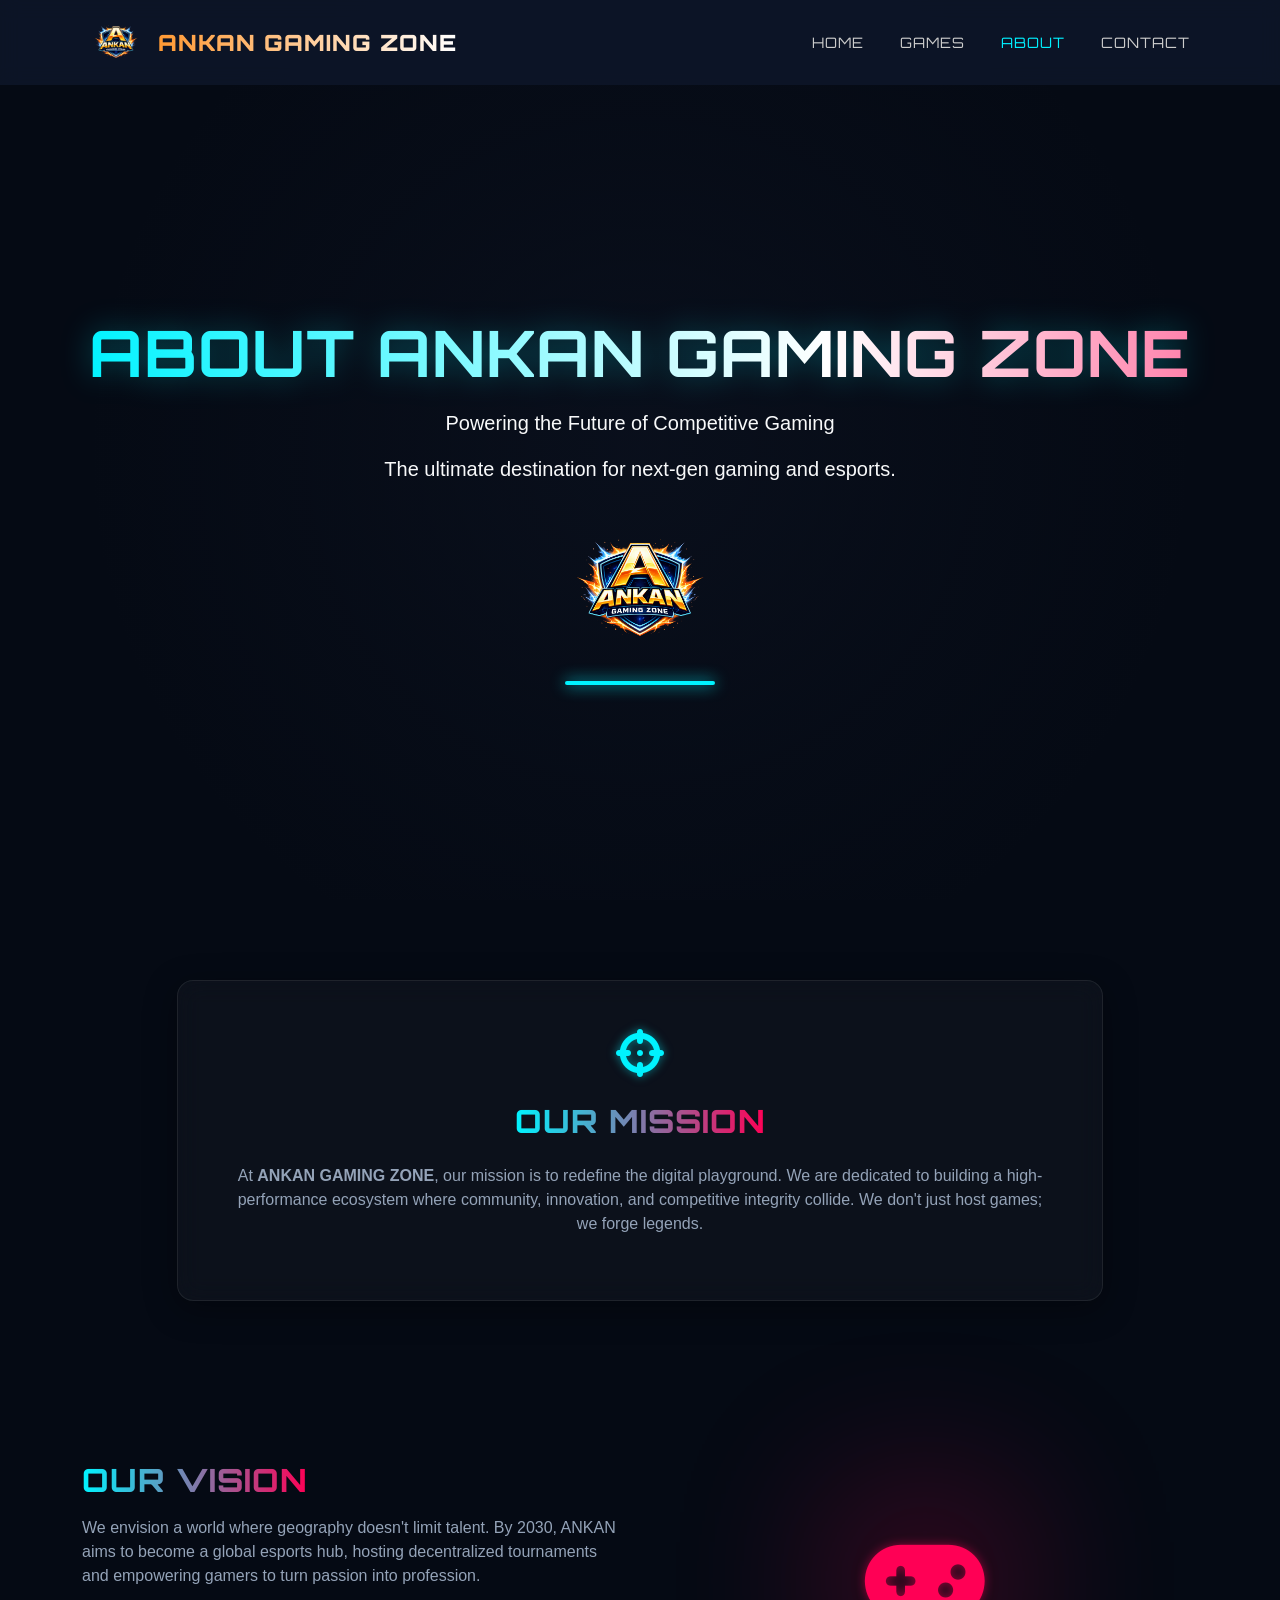
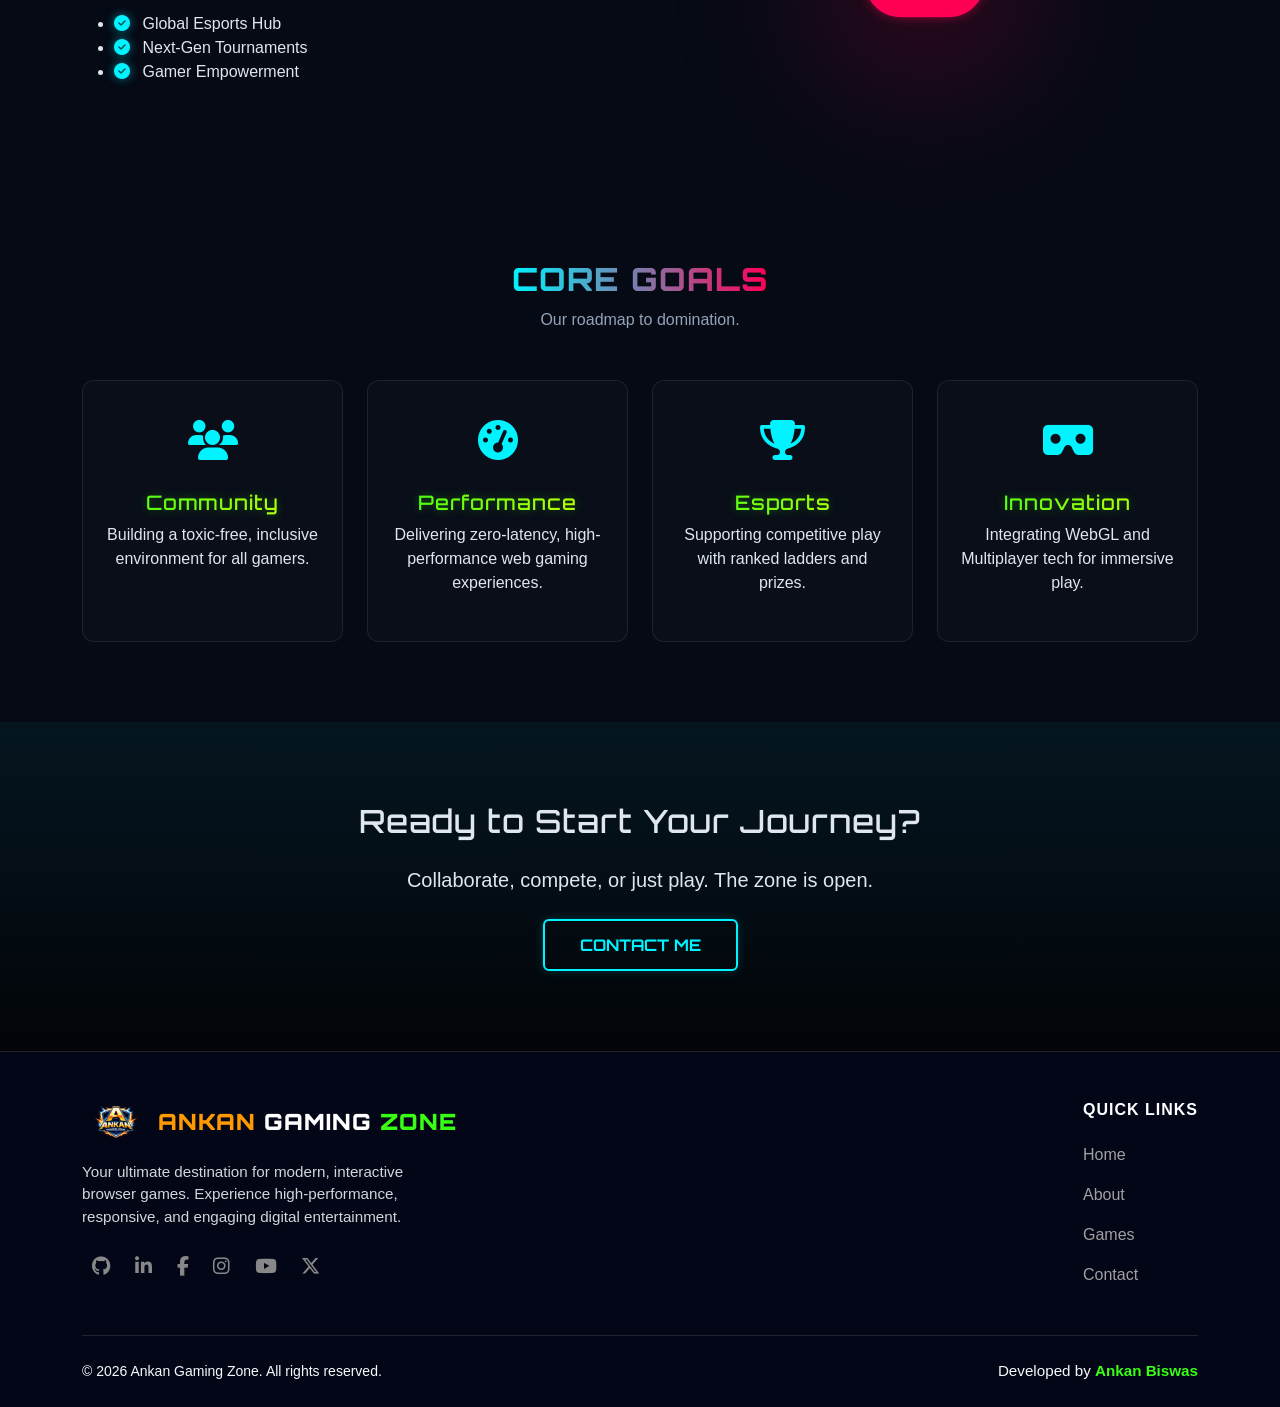
<file: about.html>
<!DOCTYPE html>
<html lang="en">

<head>
    <meta charset="UTF-8">
    <meta name="viewport" content="width=device-width, initial-scale=1.0">
    <!-- SEO Meta Tags -->
    <meta name="description"
        content="Learn about Ankan Gaming Zone, our mission, vision, and core goals. Powering the future of competitive gaming.">
    <meta name="keywords" content="About Ankan Gaming Zone, gaming community, esports hub, Ankan Biswas">
    <meta name="author" content="Ankan Biswas">
    <meta name="robots" content="index, follow">
    <!-- Open Graph for Social Media -->
    <meta property="og:title" content="About Us | ANKAN GAMING ZONE">
    <meta property="og:description"
        content="Learn about Ankan Gaming Zone, our mission to build a high-performance ecosystem.">
    <meta property="og:image" content="https://Ankan-76.github.io/Ankan-Gaming-Zone/logo.png">
    <meta property="og:url" content="https://Ankan-76.github.io/Ankan-Gaming-Zone/about.html">
    <meta property="og:type" content="website">
    <!-- PWA Manifest -->
    <link rel="manifest" href="site.webmanifest">
    <!-- Canonical Link -->
    <link rel="canonical" href="https://Ankan-76.github.io/Ankan-Gaming-Zone/about.html">

    <title>About Us | ANKAN GAMING ZONE</title>

    <link href="https://cdn.jsdelivr.net/npm/bootstrap@5.3.0/dist/css/bootstrap.min.css" rel="stylesheet">

    <link rel="stylesheet" href="https://cdnjs.cloudflare.com/ajax/libs/font-awesome/6.5.1/css/all.min.css">

    <link
        href="https://fonts.googleapis.com/css2?family=Orbitron:wght@400;700;900&family=Roboto:wght@300;400;700&display=swap"
        rel="stylesheet">

    <link rel="stylesheet" href="CSS/style.css">
    <link rel="stylesheet" href="CSS/about.css">
    <script src="https://code.jquery.com/jquery-3.7.1.min.js"></script>
</head>

<body class="dark-theme">

    <div id="header-placeholder"></div>

    <header class="hero-section d-flex align-items-center justify-content-center text-center">
        <div class="hero-bg-overlay"></div>
        <div class="container position-relative z-2 reveal">
            <h1 class="display-3 fw-bold text-uppercase animated-title" data-text="About ANKAN">About ANKAN GAMING ZONE
            </h1>
            <p class="lead text-light mt-3">Powering the Future of Competitive Gaming</p>
            <p class="lead text-light mt-3">The ultimate destination for next-gen gaming and esports.</p>
            <img src="logo.png" alt="Ankan Gaming Zone Logo" class="img-fluid mt-4 logo-animate"
                style="max-width: 200px;">
            <div class="divider-glow mx-auto mt-4"></div>
        </div>
    </header>

    <section class="section-padding" id="mission">
        <div class="container">
            <div class="row justify-content-center">
                <div class="col-lg-10">
                    <div class="glass-card p-5 text-center reveal fade-up">
                        <div class="icon-header mb-4">
                            <i class="fas fa-crosshairs fa-3x text-neon"></i>
                        </div>
                        <h2 class="section-title mb-4">Our Mission</h2>
                        <p class="text-muted-light">
                            At <strong>ANKAN GAMING ZONE</strong>, our mission is to redefine the digital playground. We
                            are dedicated to building a high-performance ecosystem where community, innovation, and
                            competitive integrity collide. We don't just host games; we forge legends.
                        </p>
                    </div>
                </div>
            </div>
        </div>
    </section>

    <section class="section-padding position-relative" id="vision">
        <div class="container">
            <div class="row align-items-center">
                <div class="col-lg-6 mb-4 mb-lg-0 reveal fade-left">
                    <h2 class="section-title mb-3">Our Vision</h2>
                    <p class="text-muted-light">
                        We envision a world where geography doesn't limit talent. By 2030, ANKAN aims to become a global
                        esports hub, hosting decentralized tournaments and empowering gamers to turn passion into
                        profession.
                    </p>
                    <ul class="neon-list mt-4">
                        <li><i class="fas fa-check-circle text-neon me-2"></i> Global Esports Hub</li>
                        <li><i class="fas fa-check-circle text-neon me-2"></i> Next-Gen Tournaments</li>
                        <li><i class="fas fa-check-circle text-neon me-2"></i> Gamer Empowerment</li>
                    </ul>
                </div>
                <div class="col-lg-6 reveal fade-right text-center">
                    <div class="vision-graphic">
                        <i class="fas fa-gamepad fa-6x floating-icon text-neon-secondary"></i>
                        <div class="glow-circle"></div>
                    </div>
                </div>
            </div>
        </div>
    </section>

    <section class="section-padding" id="goals">
        <div class="container">
            <div class="text-center mb-5 reveal">
                <h2 class="section-title">Core Goals</h2>
                <p class="text-muted-light">Our roadmap to domination.</p>
            </div>
            <div class="row g-4">
                <div class="col-md-6 col-lg-3 reveal fade-up" style="transition-delay: 100ms;">
                    <article class="goal-card">
                        <div class="card-icon"><i class="fas fa-users"></i></div>
                        <h5>Community</h5>
                        <p>Building a toxic-free, inclusive environment for all gamers.</p>
                    </article>
                </div>
                <div class="col-md-6 col-lg-3 reveal fade-up" style="transition-delay: 200ms;">
                    <article class="goal-card">
                        <div class="card-icon"><i class="fas fa-tachometer-alt"></i></div>
                        <h5>Performance</h5>
                        <p>Delivering zero-latency, high-performance web gaming experiences.</p>
                    </article>
                </div>
                <div class="col-md-6 col-lg-3 reveal fade-up" style="transition-delay: 300ms;">
                    <article class="goal-card">
                        <div class="card-icon"><i class="fas fa-trophy"></i></div>
                        <h5>Esports</h5>
                        <p>Supporting competitive play with ranked ladders and prizes.</p>
                    </article>
                </div>
                <div class="col-md-6 col-lg-3 reveal fade-up" style="transition-delay: 400ms;">
                    <article class="goal-card">
                        <div class="card-icon"><i class="fas fa-vr-cardboard"></i></div>
                        <h5>Innovation</h5>
                        <p>Integrating WebGL and Multiplayer tech for immersive play.</p>
                    </article>
                </div>
            </div>
        </div>
    </section>

    <section class="section-padding cta-section text-center">
        <div class="container reveal zoom-in">
            <h2 class="mb-4">Ready to Start Your Journey?</h2>
            <p class="lead mb-4">Collaborate, compete, or just play. The zone is open.</p>
            <a href="contact.html" class="btn btn-neon">Contact Me</a>
        </div>
    </section>

    <div id="footer-placeholder"></div>

    <script>
        $(function () {
            $("#footer-placeholder").load("include/footer.html");
        });
    </script>
</body>

</html>
</file>
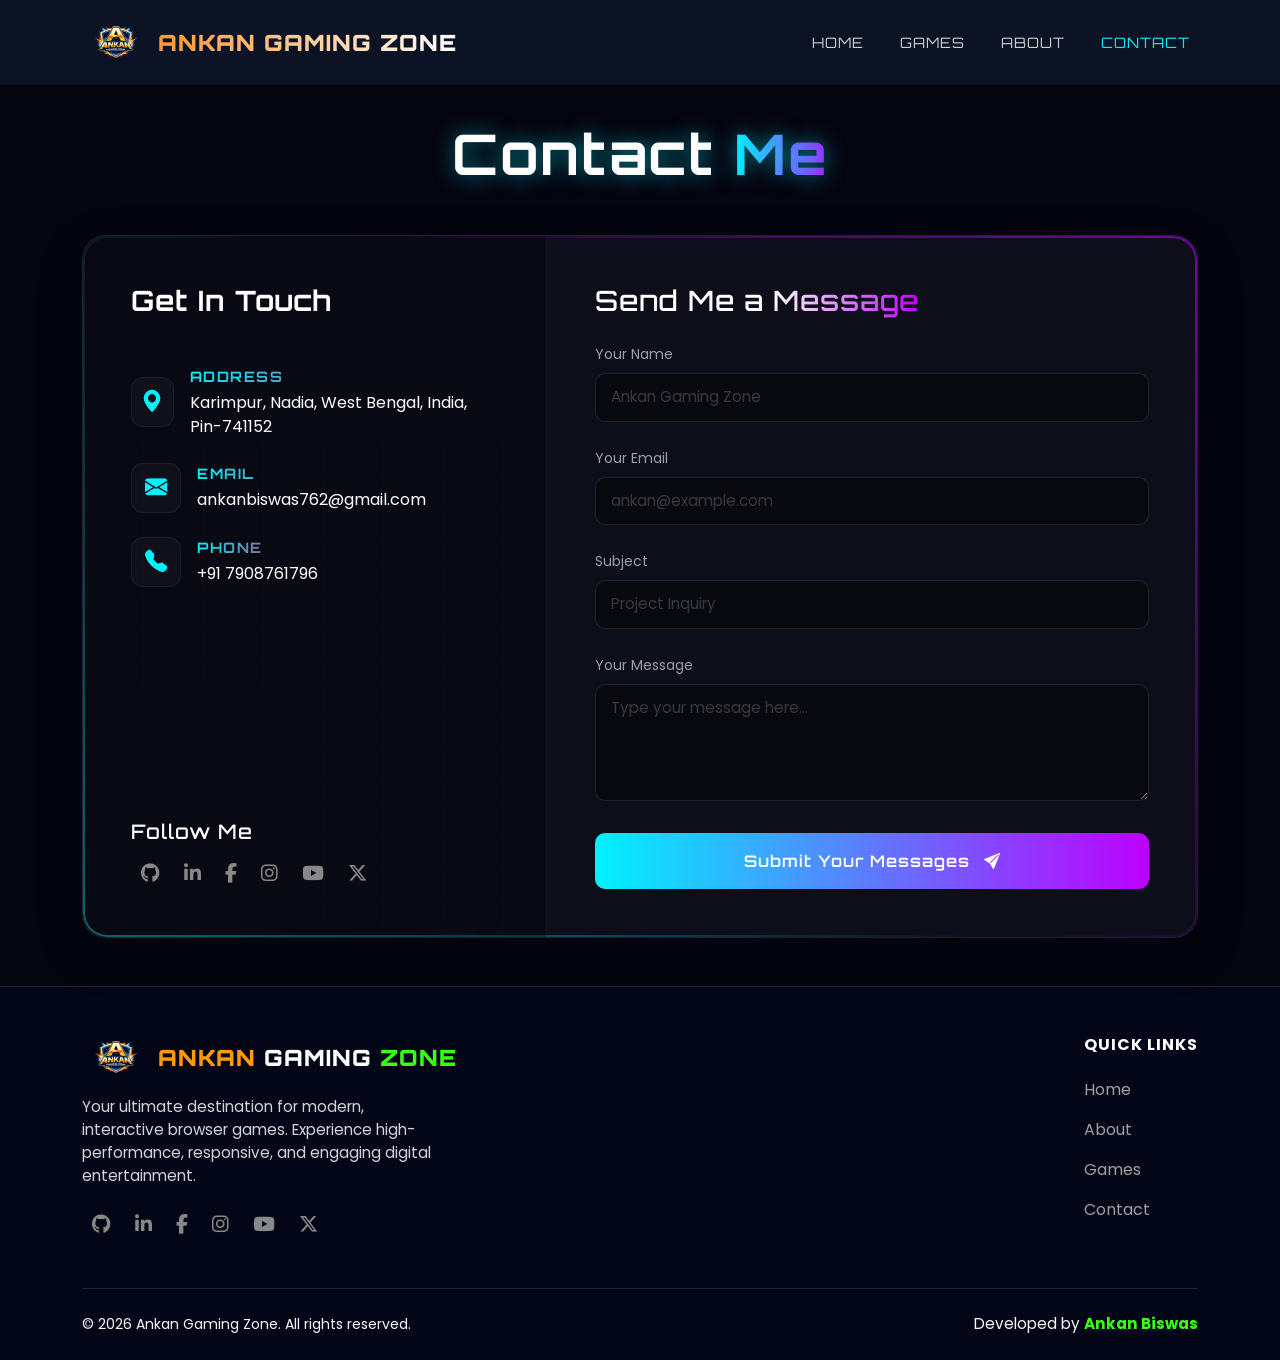
<file: contact.html>
<!DOCTYPE html>
<html lang="en">

<head>
    <meta charset="UTF-8">
    <meta name="viewport" content="width=device-width, initial-scale=1.0">
    <!-- SEO Meta Tags -->
    <meta name="description"
        content="Contact Ankan Gaming Zone. Get in touch with Ankan Biswas for project inquiries, suggestions, or collaborations.">
    <meta name="keywords" content="Contact Ankan Gaming Zone, Ankan Biswas contact, gaming zone support">
    <meta name="author" content="Ankan Biswas">
    <meta name="robots" content="index, follow">
    <!-- Open Graph for Social Media -->
    <meta property="og:title" content="Contact Me | ANKAN GAMING ZONE">
    <meta property="og:description"
        content="Contact Ankan Gaming Zone. Get in touch for project inquiries or collaborations.">
    <meta property="og:image" content="https://Ankan-76.github.io/Ankan-Gaming-Zone/logo.png">
    <meta property="og:url" content="https://Ankan-76.github.io/Ankan-Gaming-Zone/contact.html">
    <meta property="og:type" content="website">
    <!-- PWA Manifest -->
    <link rel="manifest" href="site.webmanifest">
    <!-- Canonical Link -->
    <link rel="canonical" href="https://Ankan-76.github.io/Ankan-Gaming-Zone/contact.html">

    <title>Contact Me | ANKAN GAMING ZONE</title>

    <link href="https://cdn.jsdelivr.net/npm/bootstrap@5.3.0/dist/css/bootstrap.min.css" rel="stylesheet">

    <link rel="stylesheet" href="https://cdn.jsdelivr.net/npm/bootstrap-icons@1.11.1/font/bootstrap-icons.css">

    <link rel="stylesheet" href="https://cdnjs.cloudflare.com/ajax/libs/font-awesome/6.5.1/css/all.min.css">

    <link
        href="https://fonts.googleapis.com/css2?family=Orbitron:wght@400;700;900&family=Poppins:wght@300;400;600&display=swap"
        rel="stylesheet">

    <link rel="stylesheet" href="CSS/style.css">
    <link rel="stylesheet" href="CSS/contact.css">
    <script src="https://code.jquery.com/jquery-3.7.1.min.js"></script>
</head>

<body>

    <div id="header-placeholder"></div>

    <div class="bg-glow-1"></div>
    <div class="bg-glow-2"></div>

    <main class="container d-flex justify-content-center min-vh-100 pb-5">

        <div class="wrapper w-100 my-auto" style="max-width: 1200px;">
            <div class="text-center mb-5">
                <h1 class="main-title">Contact <span class="gradient-text">Me</span></h1>
            </div>

            <div class="row g-0 contact-card shadow-lg">

                <div class="col-lg-5 contact-info-section p-5 d-flex flex-column justify-content-between">
                    <div>
                        <h3 class="mb-5 text-white fw-bold">Get In Touch</h3>

                        <div class="info-item d-flex align-items-center mb-4">
                            <div class="icon-box">
                                <i class="bi bi-geo-alt-fill"></i>
                            </div>
                            <div class="ms-3">
                                <span class="contact-label text-uppercase">Address</span>
                                <span class="text-white">Karimpur, Nadia, West Bengal, India, Pin-741152</span>
                            </div>
                        </div>

                        <div class="info-item d-flex align-items-center mb-4">
                            <div class="icon-box">
                                <i class="bi bi-envelope-fill"></i>
                            </div>
                            <div class="ms-3">
                                <span class="contact-label text-uppercase">Email</span>
                                <a href="mailto:ankanbiswas762@gmail.com"
                                    class="text-white text-decoration-none hover-link">ankanbiswas762@gmail.com</a>
                            </div>
                        </div>

                        <div class="info-item d-flex align-items-center mb-4">
                            <div class="icon-box">
                                <i class="bi bi-telephone-fill"></i>
                            </div>
                            <div class="ms-3">
                                <span class="contact-label text-uppercase">Phone</span>
                                <span class="text-white">+91 7908761796</span>
                            </div>
                        </div>
                    </div>

                    <div>
                        <h5 class="text-white mb-3">Follow Me</h5>
                        <div class="social-icons">
                            <a href="https://github.com/Ankan-76" target="_blank"><i class="fab fa-github"></i></a>
                            <a href="https://www.linkedin.com/in/ankan-biswas-64755b33a" target="_blank"><i
                                    class="fab fa-linkedin-in"></i></a>
                            <a href="https://www.facebook.com/Ankan7699" target="_blank"><i
                                    class="fab fa-facebook-f"></i></a>
                            <a href="https://www.instagram.com/ankan_76?igsh=MXR5M2xndGlwZjZqcQ==" target="_blank"><i
                                    class="fab fa-instagram"></i></a>
                            <a href="https://youtube.com/@abg76yt?si=ipYEC0kb__XyI09m" target="_blank"><i
                                    class="fab fa-youtube"></i></a>
                            <a href="https://x.com/Ankan7699" target="_blank"><i class="fab fa-x-twitter"></i></a>
                        </div>
                    </div>
                </div>

                <div class="col-lg-7 contact-form-section p-5">
                    <h3 class="mb-4 text-white">Send Me a <span class="gradient-text-purple">Message</span></h3>

                    <form id="contactForm" novalidate>
                        <div class="mb-4">
                            <label for="name" class="form-label text-muted small">Your Name</label>
                            <input type="text" class="form-control" id="name" name="name"
                                placeholder="Ankan Gaming Zone" required>
                            <div class="invalid-feedback">Identity required.</div>
                        </div>

                        <div class="mb-4">
                            <label for="email" class="form-label text-muted small">Your Email</label>
                            <input type="email" class="form-control" id="email" name="email"
                                placeholder="ankan@example.com" required>
                            <div class="invalid-feedback">Valid frequency required (email).</div>
                        </div>

                        <div class="mb-4">
                            <label for="subject" class="form-label text-muted small">Subject</label>
                            <input type="text" class="form-control" id="subject" name="subject"
                                placeholder="Project Inquiry" required>
                            <div class="invalid-feedback">Subject line required.</div>
                        </div>

                        <div class="mb-4">
                            <label for="message" class="form-label text-muted small">Your Message</label>
                            <textarea class="form-control" id="message" name="message" rows="4"
                                placeholder="Type your message here..." required></textarea>
                            <div class="invalid-feedback">Transmission cannot be empty.</div>
                        </div>

                        <button type="submit" class="btn btn-gradient w-100 py-3 mt-2">
                            Submit Your Messages
                            <i class="bi bi-send-fill ms-2"></i>
                        </button>
                    </form>
                </div>
            </div>
        </div>
    </main>

    <div id="footer-placeholder"></div>

    <div id="successModal" class="modal-overlay">
        <div class="modal-box">
            <div class="modal-icon">
                <i class="bi bi-check-lg"></i>
            </div>
            <h2 class="modal-title">System <span class="gradient-text">Online</span></h2>
            <p class="modal-message">Your transmission has been received successfully. Thank You for Connecting with Us.
            </p>
            <button id="closeModalBtn" class="btn btn-gradient px-4 py-2 mt-2">DONE</button>
        </div>
    </div>

    <script src="JS/contact.js"></script>
    <script>
        $(function () {
            $("#footer-placeholder").load("include/footer.html");
        });
    </script>
</body>

</html>
</file>
<file: CSS/style.css>
/* --- Variables & Reset --- */
:root {
    --bg-dark: #050505;
    --bg-card: #0f1014;
    --neon-blue: #00f0ff;
    --neon-orange: #ff9900;
    --neon-green: #39ff14;
    --text-primary: #ffffff;
    --font-heading: 'Orbitron', sans-serif;
    --font-body: 'Roboto', sans-serif;
}

body {
    background-color: var(--bg-dark);
    color: var(--text-primary);
    font-family: var(--font-body);
    overflow-x: hidden;
}

h1, h2, h3, h4, h5, .brand-text, .nav-link {
    font-family: var(--font-heading);
    letter-spacing: 1px;
}

/* --- Navigation --- */
.navbar {
    background: rgba(15, 23, 42, 0.85); /* Transparent start */
    backdrop-filter: blur(10px);
    transition: all 0.4s ease;
    padding: 15px 0;
}

.navbar.scrolled {
    background: #0f172a;
    box-shadow: 0 4px 20px rgba(0, 240, 255, 0.2);
    padding: 10px 0;
}

.nav-logo {
    height: 45px;
    width: auto;
    object-fit: contain;
}

.brand-text {
    font-weight: 900;
    font-size: 1.4rem;
    color: white;
}

.text-accent {
    color: var(--neon-orange);
}

.text-accent-green {
    color: var(--neon-green);
}

.nav-link {
    color: #ccc !important;
    position: relative;
    margin-left: 20px;
    text-transform: uppercase;
    font-size: 0.9rem;
    transition: color 0.3s;
}

.nav-link:hover, .nav-link.active {
    color: var(--neon-blue) !important;
}

/* Underline Animation */
.nav-link::after {
    content: '';
    position: absolute;
    width: 0;
    height: 2px;
    bottom: -5px;
    left: 0;
    background-color: var(--neon-blue);
    transition: width 0.3s ease;
}

.nav-link:hover::after {
    width: 100%;
}

.btn-contact {
    border: 1px solid var(--neon-blue);
    border-radius: 4px;
    padding: 5px 15px !important;
}

.btn-contact:hover {
    background: var(--neon-blue);
    color: black !important;
}

/* --- Hero Section --- */
#hero {
    height: 100vh;
    background: url('https://images.unsplash.com/photo-1542751371-adc38448a05e?auto=format&fit=crop&w=1920&q=80') no-repeat center center/cover;
    position: relative;
    margin-top: -76px; /* Offset navbar height */
}

.hero-overlay {
    position: absolute;
    top: 0; left: 0; width: 100%; height: 100%;
    background: linear-gradient(180deg, rgba(5,5,5,0.3) 0%, rgba(5,5,5,0.95) 100%),
                radial-gradient(circle at center, rgba(0, 240, 255, 0.2) 0%, rgba(5,5,5,0.8) 70%);
}

.text-gradient {
    background: linear-gradient(90deg, #fff, var(--neon-blue));
    -webkit-background-clip: text;
    background-clip: text;
    -webkit-text-fill-color: transparent;
    text-shadow: 0 0 30px rgba(0, 240, 255, 0.5);
}

/* --- Buttons --- */
.btn-neon {
    background: transparent;
    border: 2px solid var(--neon-blue);
    color: var(--neon-blue);
    text-transform: uppercase;
    font-family: var(--font-heading);
    font-weight: 700;
    padding: 12px 30px;
    position: relative;
    overflow: hidden;
    transition: 0.4s;
    box-shadow: 0 0 10px rgba(0, 240, 255, 0.2);
}

.btn-neon:hover {
    background: var(--neon-blue);
    color: #000;
    box-shadow: 0 0 30px rgba(0, 240, 255, 0.8);
    transform: translateY(-3px);
}

/* --- Games Section --- */
#games {
    position: relative;
    background-color: #050505;
    overflow: hidden;
    z-index: 0;
}

/* Animated Grid Background */
#games::before {
    content: '';
    position: absolute;
    width: 200%;
    height: 200%;
    top: -50%;
    left: -50%;
    background-image: 
        linear-gradient(rgba(0, 240, 255, 0.05) 1px, transparent 1px),
        linear-gradient(90deg, rgba(0, 240, 255, 0.05) 1px, transparent 1px);
    background-size: 40px 40px;
    transform: perspective(500px) rotateX(60deg);
    animation: gameGridMove 20s linear infinite;
    z-index: -2;
    pointer-events: none;
}

/* Ambient Glows */
#games::after {
    content: '';
    position: absolute;
    top: 0; left: 0; width: 100%; height: 100%;
    background: 
        radial-gradient(circle at 20% 50%, rgba(0, 240, 255, 0.08), transparent 40%),
        radial-gradient(circle at 80% 30%, rgba(255, 0, 255, 0.08), transparent 40%);
    z-index: -1;
    pointer-events: none;
}

@keyframes gameGridMove {
    0% { transform: perspective(500px) rotateX(60deg) translateY(0); }
    100% { transform: perspective(500px) rotateX(60deg) translateY(40px); }
}

.section-title {
    font-weight: 700;
    text-transform: uppercase;
    margin-bottom: 10px;
}

.divider {
    height: 3px;
    width: 60px;
    background: var(--neon-orange);
    box-shadow: 0 0 10px var(--neon-orange);
}

/* Filter Buttons */
.btn-filter {
    background: var(--bg-card);
    color: #888;
    border: 1px solid #333;
    margin: 5px;
    padding: 8px 20px;
    border-radius: 20px;
    transition: all 0.3s;
}

.btn-filter:hover, .btn-filter.active {
    background: var(--neon-blue);
    color: black;
    border-color: var(--neon-blue);
    box-shadow: 0 0 15px rgba(0, 240, 255, 0.5);
}

/* Game Cards */
.game-card {
    background: var(--bg-card);
    border: 1px solid #222;
    border-radius: 10px;
    overflow: hidden;
    transition: transform 0.4s ease, box-shadow 0.4s ease;
    position: relative;
}

.game-card:hover {
    transform: translateY(-10px);
    box-shadow: 0 0 20px rgba(0, 240, 255, 0.3);
    border-color: var(--neon-blue);
}

.card-img-wrapper {
    height: 200px;
    overflow: hidden;
}

.card-img-top {
    height: 100%;
    width: 100%;
    object-fit: cover;
    transition: transform 0.5s ease;
}

.game-card:hover .card-img-top {
    transform: scale(1.1);
}

.card-body {
    padding: 1.5rem;
}

.card-title {
    color: #fff;
    margin-bottom: 15px;
    font-size: 1.1rem;
}

.btn-outline-neon {
    border: 1px solid var(--neon-orange);
    color: var(--neon-orange);
    padding: 5px 20px;
    border-radius: 20px;
    transition: 0.3s;
}

.btn-outline-neon:hover {
    background: var(--neon-orange);
    color: black;
    box-shadow: 0 0 15px rgba(255, 153, 0, 0.6);
}

/* --- Contact CTA --- */
.cta-box {
    background: var(--bg-card);
    border: 1px solid #333;
    position: relative;
    overflow: hidden;
}

.border-neon:hover {
    border-color: var(--neon-blue);
    box-shadow: 0 0 20px rgba(0, 240, 255, 0.2);
}

/* --- Footer --- */
.bg-darker {
    background-color: #020617;
    border-top: 1px solid #222;
}

.social-icons a {
    color: #888;
    margin: 0 10px;
    font-size: 1.2rem;
    transition: 0.3s;
    display: inline-block;
}

.social-icons a:hover {
    transform: translateY(-3px) scale(1.1);
}

.social-icons a:hover .fa-github { color: #ffffff; text-shadow: 0 0 10px rgba(255,255,255,0.5); }
.social-icons a:hover .fa-linkedin-in { color: #0077b5; text-shadow: 0 0 10px rgba(0,119,181,0.5); }
.social-icons a:hover .fa-facebook-f { color: #1877f2; text-shadow: 0 0 10px rgba(24,119,242,0.5); }
.social-icons a:hover .fa-instagram { color: #e1306c; text-shadow: 0 0 10px rgba(225,48,108,0.5); }
.social-icons a:hover .fa-youtube { color: #ff0000; text-shadow: 0 0 10px rgba(255,0,0,0.5); }
.social-icons a:hover .fa-x-twitter { color: #ffffff; text-shadow: 0 0 10px rgba(255,255,255,0.5); }

/* --- Animations --- */
.reveal {
    opacity: 0;
    transform: translateY(30px);
    transition: all 0.8s ease-out;
}

.reveal.active {
    opacity: 1;
    transform: translateY(0);
}

.india-flag-animate {
    background: linear-gradient(90deg, #FF9933, #FFFFFF, #138808, #FF9933);
    background-size: 300% auto;
    -webkit-background-clip: text;
    background-clip: text;
    -webkit-text-fill-color: transparent;
    animation: flagShine 4s linear infinite;
}
@keyframes flagShine { to { background-position: -300% center; } }

.text-colorful-animated {
    background: linear-gradient(90deg, #ff0055, #ffdd00, #00ff00, #00f0ff, #aa00ff, #ff0055);
    background-size: 300% auto;
    -webkit-background-clip: text;
    background-clip: text;
    -webkit-text-fill-color: transparent;
    animation: colorfulFlow 4s linear infinite;
    filter: drop-shadow(0 0 10px rgba(0, 240, 255, 0.3));
}
@keyframes colorfulFlow { to { background-position: 300% center; } }

/* Word Carousel Animation */
.word-carousel {
    height: 40px;
    position: relative;
    display: flex;
    justify-content: center;
    align-items: center;
    margin-bottom: 3rem;
}

.word-carousel span {
    position: absolute;
    opacity: 0;
    font-weight: bold;
    font-size: 1.5rem;
    text-transform: uppercase;
    letter-spacing: 2px;
    animation: rotateWord 6s linear infinite;
    color: #ffdd00;
    filter: drop-shadow(0 0 5px rgba(255, 221, 0, 0.5));
}

.word-carousel span:nth-child(1) { animation-delay: 0s; }
.word-carousel span:nth-child(2) { animation-delay: 2s; }
.word-carousel span:nth-child(3) { animation-delay: 4s; }

@keyframes rotateWord {
    0% { opacity: 0; transform: translateX(20px); }
    5% { opacity: 1; transform: translateX(0); }
    28% { opacity: 1; transform: translateX(0); }
    33% { opacity: 0; transform: translateX(-20px); }
    100% { opacity: 0; transform: translateX(-20px); }
}

.footer-contact-animate {
    background: linear-gradient(90deg, #00f0ff, #39ff14, #ff9900, #00f0ff);
    background-size: 300% auto;
    -webkit-background-clip: text;
    background-clip: text;
    -webkit-text-fill-color: transparent;
    animation: footerShine 3s linear infinite;
    font-weight: bold;
}
@keyframes footerShine { to { background-position: 200% center; } }/* Quick Links */
/* Footer Links Section */
.footer-link {
    color: #a0a0a0;
    transition: all 0.3s ease;
    text-decoration: none;
    display: inline-block;
}
.footer-link:hover {
    color: var(--neon-blue);
    transform: translateX(5px);
    text-shadow: 0 0 8px rgba(0, 240, 255, 0.4);
}
.developer-text {
    font-size: 0.95rem;
}
.developer-link {
    position: relative;
    display: inline-block;
    transition: all 0.3s ease;
    text-decoration: none !important;
}
.developer-link::after {
    content: '';
    position: absolute;
    width: 0;
    height: 1px;
    bottom: -2px;
    left: 0;
    background-color: var(--neon-green);
    transition: width 0.3s ease;
    box-shadow: 0 0 5px var(--neon-green);
}
.developer-link:hover::after {
    width: 100%;
}
.developer-link:hover {
    text-shadow: 0 0 8px rgba(57, 255, 20, 0.6);
}
.ls-1 {
    letter-spacing: 1px;
}
</file>
<file: CSS/about.css>
/* --- CSS Variables & Reset --- */
:root {
    --bg-dark: #050a14;
    --bg-darker: #020408;
    --primary-neon: #00f3ff; /* Electric Blue */
    --secondary-neon: #ff0055; /* Cyber Pink/Orange mix */
    --text-main: #e0e6ed;
    --text-muted: #94a3b8;
    --glass-bg: rgba(255, 255, 255, 0.03);
    --glass-border: rgba(255, 255, 255, 0.08);
    --font-heading: 'Orbitron', sans-serif;
    --font-body: 'Poppins', sans-serif;
}

body {
    background-color: var(--bg-dark);
    color: var(--text-main);
    font-family: var(--font-body);
    overflow-x: hidden;
}

h1, h2, h3, h4, h5 {
    font-family: var(--font-heading);
    letter-spacing: 1px;
}

/* --- Utilities --- */
.text-neon { color: var(--primary-neon); text-shadow: 0 0 10px rgba(0, 243, 255, 0.5); }
.text-neon-secondary { color: var(--secondary-neon); text-shadow: 0 0 10px rgba(255, 0, 85, 0.5); }
.text-muted-light { color: var(--text-muted); }
.section-padding { padding: 80px 0; }

.section-title {
    font-weight: 800;
    text-transform: uppercase;
    background: linear-gradient(90deg, var(--primary-neon), var(--secondary-neon), var(--primary-neon));
    background-size: 200% auto;
    -webkit-background-clip: text;
    background-clip: text;
    -webkit-text-fill-color: transparent;
    animation: textShine 3s linear infinite;
    display: inline-block;
}

.animated-title {
    background: linear-gradient(90deg, var(--primary-neon), #fff, var(--secondary-neon), var(--primary-neon));
    background-size: 200% auto;
    -webkit-background-clip: text;
    background-clip: text;
    -webkit-text-fill-color: transparent;
    animation: gradientFlow 3s linear infinite, letterMove 3s ease-in-out infinite alternate;
    filter: drop-shadow(0 0 15px rgba(0, 243, 255, 0.3));
}

/* --- Hero Section --- */
.hero-section {
    min-height: 100vh;
    padding-top: 100px;
    background: radial-gradient(circle at center, #1a233a 0%, var(--bg-dark) 70%);
    position: relative;
    overflow: hidden;
}

.logo-animate {
    animation: floatLogo 3s ease-in-out infinite;
}

@keyframes floatLogo {
    0%, 100% { transform: translateY(0); filter: drop-shadow(0 0 10px rgba(0, 243, 255, 0.3)); }
    50% { transform: translateY(-15px); filter: drop-shadow(0 0 25px rgba(0, 243, 255, 0.6)); }
}

.hero-bg-overlay {
    position: absolute;
    top: 0; left: 0; width: 100%; height: 100%;
    background-image: 
        linear-gradient(rgba(5, 10, 20, 0.8), rgba(5, 10, 20, 0.8)),
        url('https://images.unsplash.com/photo-1542751371-adc38448a05e?ixlib=rb-1.2.1&auto=format&fit=crop&w=1920&q=80');
    background-size: cover;
    background-position: center;
    z-index: 1;
}

.divider-glow {
    width: 150px;
    height: 4px;
    background: var(--primary-neon);
    box-shadow: 0 0 15px var(--primary-neon);
    border-radius: 2px;
}

/* --- Glassmorphism Cards --- */
.glass-card {
    background: var(--glass-bg);
    border: 1px solid var(--glass-border);
    backdrop-filter: blur(12px);
    border-radius: 16px;
    box-shadow: 0 8px 32px 0 rgba(0, 0, 0, 0.37);
}

/* --- Goal Cards --- */
.goal-card {
    background: rgba(255, 255, 255, 0.02);
    border: 1px solid var(--glass-border);
    padding: 30px 20px;
    border-radius: 12px;
    text-align: center;
    transition: all 0.4s cubic-bezier(0.175, 0.885, 0.32, 1.275);
    height: 100%;
    position: relative;
    overflow: hidden;
}

.goal-card:hover {
    transform: translateY(-10px);
    border-color: var(--primary-neon);
    box-shadow: 0 0 20px rgba(0, 243, 255, 0.2);
    background: rgba(0, 243, 255, 0.05);
}

.card-icon {
    font-size: 2.5rem;
    color: var(--primary-neon);
    margin-bottom: 20px;
}

.goal-card h5 {
    background: linear-gradient(90deg, #39ff14, #ccff00, #39ff14);
    background-size: 200% auto;
    -webkit-background-clip: text;
    background-clip: text;
    -webkit-text-fill-color: transparent;
    animation: textShine 3s linear infinite;
    filter: drop-shadow(0 0 5px rgba(57, 255, 20, 0.3));
}

/* --- Vision Graphics --- */
.floating-icon {
    animation: float 6s ease-in-out infinite;
    z-index: 2;
    position: relative;
}

.glow-circle {
    position: absolute;
    top: 50%; left: 50%;
    transform: translate(-50%, -50%);
    width: 200px; height: 200px;
    background: var(--secondary-neon);
    filter: blur(80px);
    opacity: 0.2;
    z-index: 1;
}

@keyframes float {
    0% { transform: translateY(0px); }
    50% { transform: translateY(-20px); }
    100% { transform: translateY(0px); }
}

@keyframes textShine {
    to { background-position: 200% center; }
}

@keyframes gradientFlow {
    0% { background-position: 0% center; }
    100% { background-position: 200% center; }
}

@keyframes letterMove {
    0% { letter-spacing: 1px; }
    100% { letter-spacing: 6px; }
}

/* --- CTA & Buttons --- */
.cta-section {
    background: linear-gradient(0deg, var(--bg-darker) 0%, rgba(0,243,255,0.05) 100%);
}

.btn-neon {
    background: transparent;
    border: 2px solid var(--primary-neon);
    color: var(--primary-neon);
    padding: 12px 35px;
    font-family: var(--font-heading);
    font-weight: bold;
    text-transform: uppercase;
    transition: all 0.3s ease;
    position: relative;
    overflow: hidden;
    z-index: 1;
}

.btn-neon::before {
    content: '';
    position: absolute;
    top: 0; left: 0; width: 0%; height: 100%;
    background: var(--primary-neon);
    transition: width 0.3s ease;
    z-index: -1;
}

.btn-neon:hover {
    color: var(--bg-dark);
    box-shadow: 0 0 20px var(--primary-neon);
}

.btn-neon:hover::before {
    width: 100%;
}

/* --- Scroll Animations (Intersection Observer Targets) --- */
.reveal {
    opacity: 0;
    transition: all 0.8s ease-out;
}

.reveal.fade-up { transform: translateY(50px); }
.reveal.fade-left { transform: translateX(-50px); }
.reveal.fade-right { transform: translateX(50px); }
.reveal.zoom-in { transform: scale(0.9); }

.reveal.active {
    opacity: 1;
    transform: translate(0) scale(1);
}
</file>
<file: CSS/contact.css>
/* --- Variables --- */
:root {
    --bg-dark: #050510;
    --card-bg: rgba(20, 20, 35, 0.6);
    --neon-blue: #00f2ff;
    --neon-purple: #bd00ff;
    --neon-pink: #ff0055;
    --text-color: #e0e0e0;
    --primary-neon: #00f3ff;
    --text-main: #e0e6ed;
    --font-heading: 'Orbitron', sans-serif;
}

/* --- Base Styles --- */
html, body {
    background-color: var(--bg-dark);
    font-family: 'Poppins', sans-serif;
    color: var(--text-color);
    overflow-x: hidden;
    position: relative;
}

/* Background Gradients */
.bg-glow-1 {
    position: fixed;
    width: 600px;
    height: 600px;
    background: radial-gradient(circle, rgba(0, 242, 255, 0.12) 0%, rgba(0,0,0,0) 70%);
    top: -200px;
    left: -200px;
    z-index: -1;
    animation: pulseGlow 10s infinite alternate;
}

.bg-glow-2 {
    position: fixed;
    width: 600px;
    height: 600px;
    background: radial-gradient(circle, rgba(189, 0, 255, 0.12) 0%, rgba(0,0,0,0) 70%);
    bottom: -200px;
    right: -200px;
    z-index: -1;
    animation: pulseGlow 8s infinite alternate-reverse;
}

@keyframes pulseGlow {
    0% { transform: scale(1); opacity: 0.8; }
    100% { transform: scale(1.2); opacity: 1; }
}

/* --- Typography --- */
.main-title {
    font-family: 'Orbitron', sans-serif;
    font-weight: 700;
    font-size: 3.5rem;
    letter-spacing: 2px;
    text-shadow: 0 0 20px rgba(0, 242, 255, 0.5);
    color: #fff;
}

.gradient-text {
    background: linear-gradient(to right, var(--neon-blue), var(--neon-purple));
    -webkit-background-clip: text;
    background-clip: text;
    -webkit-text-fill-color: transparent;
}

.gradient-text-purple {
    background: linear-gradient(to right, #fff, var(--neon-purple));
    -webkit-background-clip: text;
    background-clip: text;
    -webkit-text-fill-color: transparent;
}

.spacing-1 {
    letter-spacing: 1px;
}

/* --- Glassmorphism Card --- */
.contact-card {
    background: var(--card-bg);
    backdrop-filter: blur(20px);
    -webkit-backdrop-filter: blur(20px);
    border: 1px solid rgba(255, 255, 255, 0.08);
    border-radius: 24px;
    overflow: hidden;
    position: relative;
    box-shadow: 0 20px 50px rgba(0,0,0,0.5);
}

/* Tech Border Animation */
.contact-card::before {
    content: '';
    position: absolute;
    top: 0; left: 0; right: 0; bottom: 0;
    border-radius: 24px;
    padding: 2px;
    background: linear-gradient(45deg, var(--neon-blue), transparent, var(--neon-purple));
    -webkit-mask: linear-gradient(#fff 0 0) content-box, linear-gradient(#fff 0 0);
    mask: linear-gradient(#fff 0 0) content-box, linear-gradient(#fff 0 0);
    -webkit-mask-composite: xor;
    mask-composite: exclude;
    pointer-events: none;
    opacity: 0.6;
}

/* --- Left Section --- */
.contact-info-section {
    background: rgba(0, 0, 0, 0.3);
    border-right: 1px solid rgba(255, 255, 255, 0.05);
    position: relative;
    overflow: hidden;
}

/* Subtle circuit lines background for left panel */
.contact-info-section::after {
    content: '';
    position: absolute;
    top: 0; left: 0; width: 100%; height: 100%;
    background-image: 
        linear-gradient(rgba(255, 255, 255, 0.03) 1px, transparent 1px),
        linear-gradient(90deg, rgba(255, 255, 255, 0.03) 1px, transparent 1px);
    background-size: 30px 30px;
    opacity: 0.3;
    z-index: -1;
}

.icon-box {
    width: 50px;
    height: 50px;
    background: rgba(255, 255, 255, 0.03);
    border-radius: 12px;
    display: flex;
    align-items: center;
    justify-content: center;
    color: var(--neon-blue);
    font-size: 1.4rem;
    border: 1px solid rgba(255, 255, 255, 0.05);
    transition: all 0.3s ease;
}

.info-item:hover .icon-box {
    background: var(--neon-blue);
    color: #000;
    box-shadow: 0 0 25px rgba(0, 242, 255, 0.6);
    transform: rotate(10deg);
}

.contact-label {
    font-family: 'Orbitron', sans-serif;
    background: linear-gradient(90deg, var(--neon-blue), var(--neon-pink));
    -webkit-background-clip: text;
    background-clip: text;
    -webkit-text-fill-color: transparent;
    font-weight: 700;
    letter-spacing: 1.5px;
    font-size: 0.9rem;
    margin-bottom: 0.2rem;
    display: block;
}

.hover-link {
    transition: color 0.3s;
}
.hover-link:hover {
    color: var(--neon-blue) !important;
}

/* Social Icons */
.social-icon {
    width: 45px;
    height: 45px;
    border-radius: 12px;
    background: rgba(255, 255, 255, 0.05);
    display: flex;
    align-items: center;
    justify-content: center;
    color: #fff;
    font-size: 1.2rem;
    text-decoration: none;
    transition: all 0.3s cubic-bezier(0.175, 0.885, 0.32, 1.275);
    border: 1px solid rgba(255,255,255,0.05);
}

.social-icon:hover {
    background: #fff;
    color: #000;
    transform: translateY(-5px);
    box-shadow: 0 5px 20px rgba(255, 255, 255, 0.4);
}

/* --- Form Styles --- */
.contact-form-section {
    position: relative;
    z-index: 2;
}

.form-label {
    margin-bottom: 0.5rem;
    color: rgba(255,255,255,0.6) !important;
}

.form-control {
    background: rgba(0, 0, 0, 0.4);
    border: 1px solid rgba(255, 255, 255, 0.1);
    color: #fff;
    border-radius: 10px;
    padding: 12px 15px;
    font-size: 0.95rem;
    transition: all 0.3s ease;
}

.form-control:focus {
    background: rgba(20, 20, 35, 0.8);
    box-shadow: 0 0 0 4px rgba(189, 0, 255, 0.1);
    border-color: var(--neon-purple);
    color: #fff;
    transform: scale(1.02);
}

.form-control::placeholder {
    color: rgba(255, 255, 255, 0.2);
}

/* Prevent browser autofill from changing input background */
.form-control:-webkit-autofill,
.form-control:-webkit-autofill:hover, 
.form-control:-webkit-autofill:focus, 
.form-control:-webkit-autofill:active {
    -webkit-text-fill-color: #fff !important;
    -webkit-box-shadow: 0 0 0 30px rgba(0, 0, 0, 0) inset !important;
    transition: background-color 5000s ease-in-out 0s;
}

/* Validation Styling */
.form-control.is-invalid {
    border-color: var(--neon-pink);
    box-shadow: 0 0 10px rgba(255, 0, 85, 0.2);
    background-image: none;
}

.invalid-feedback {
    color: var(--neon-pink);
    font-size: 0.8rem;
    margin-top: 5px;
    text-shadow: 0 0 5px rgba(255, 0, 85, 0.5);
}

/* --- Buttons --- */
.btn-gradient {
    background: linear-gradient(90deg, var(--neon-blue), var(--neon-purple));
    border: none;
    color: #fff;
    font-weight: 600;
    font-family: 'Orbitron', sans-serif;
    letter-spacing: 1px;
    border-radius: 10px;
    position: relative;
    overflow: hidden;
    transition: all 0.4s ease;
    z-index: 1;
}

.btn-gradient::before {
    content: '';
    position: absolute;
    top: 0; left: 0; width: 100%; height: 100%;
    background: linear-gradient(90deg, var(--neon-purple), var(--neon-blue));
    z-index: -1;
    transition: opacity 0.4s ease;
    opacity: 0;
}

.btn-gradient:hover {
    transform: translateY(-2px);
    box-shadow: 0 0 30px rgba(0, 242, 255, 0.4);
    color: #fff;
}

.btn-gradient:hover::before {
    opacity: 1;
}

.btn-gradient:disabled {
    opacity: 0.7;
    cursor: not-allowed;
}

/* --- Entrance Animation --- */
.fade-in-up {
    animation: fadeInUp 1s cubic-bezier(0.2, 0.8, 0.2, 1) forwards;
    opacity: 0;
    transform: translateY(40px);
}

@keyframes fadeInUp {
    to {
        opacity: 1;
        transform: translateY(0);
    }
}

/* --- Modal Styles --- */
.modal-overlay {
    position: fixed;
    top: 0;
    left: 0;
    width: 100%;
    height: 100%;
    background: rgba(5, 5, 16, 0.9);
    backdrop-filter: blur(10px);
    z-index: 9999;
    display: flex;
    justify-content: center;
    align-items: center;
    opacity: 0;
    visibility: hidden;
    transition: all 0.4s ease;
}

.modal-overlay.active {
    opacity: 1;
    visibility: visible;
}

.modal-box {
    background: rgba(20, 20, 35, 0.95);
    border: 1px solid var(--neon-blue);
    padding: 3rem;
    border-radius: 20px;
    text-align: center;
    max-width: 450px;
    width: 90%;
    box-shadow: 0 0 60px rgba(0, 242, 255, 0.15);
    transform: scale(0.8);
    transition: transform 0.4s cubic-bezier(0.34, 1.56, 0.64, 1);
    position: relative;
    overflow: hidden;
}

/* Rotating glow effect behind modal */
.modal-box::after {
    content: '';
    position: absolute;
    top: -50%;
    left: -50%;
    width: 200%;
    height: 200%;
    background: conic-gradient(transparent, transparent, transparent, var(--neon-purple));
    animation: rotate 4s linear infinite;
    opacity: 0.15;
    z-index: -1;
}

.modal-overlay.active .modal-box {
    transform: scale(1);
}

.modal-icon {
    width: 80px;
    height: 80px;
    background: rgba(0, 242, 255, 0.1);
    border-radius: 50%;
    display: flex;
    align-items: center;
    justify-content: center;
    margin: 0 auto 1.5rem auto;
    color: var(--neon-blue);
    font-size: 2.5rem;
    border: 2px solid var(--neon-blue);
    box-shadow: 0 0 30px rgba(0, 242, 255, 0.3);
}

.modal-title {
    color: #fff;
    font-family: 'Orbitron', sans-serif;
    margin-bottom: 1rem;
    font-size: 1.8rem;
}

.modal-message {
    color: rgba(255, 255, 255, 0.8);
    margin-bottom: 2rem;
    line-height: 1.6;
}

@keyframes rotate {
    0% { transform: rotate(0deg); }
    100% { transform: rotate(360deg); }
}

/* Adjust main content for fixed navbar */
main { padding-top: 120px; }

/* --- Mobile Responsiveness --- */
@media (max-width: 991px) {
    .contact-card {
        flex-direction: column;
    }
    .contact-info-section {
        border-right: none;
        border-bottom: 1px solid rgba(255, 255, 255, 0.1);
        padding: 2.5rem !important;
    }
    .main-title {
        font-size: 2.5rem;
    }
}

@media (max-width: 576px) {
    .main-title {
        font-size: 2rem;
    }
    .contact-info-section, 
    .contact-form-section {
        padding: 1.5rem !important;
    }
    .modal-box {
        padding: 1.5rem;
        width: 95%;
    }
}

/* --- Modern Form Animations --- */

/* Staggered Entrance */
.contact-form-section h3 {
    opacity: 0;
    animation: fadeInDown 0.8s ease forwards;
}

.contact-form-section form .mb-4 {
    opacity: 0;
    transform: translateX(30px);
    animation: slideInField 0.6s cubic-bezier(0.2, 0.8, 0.2, 1) forwards;
}

.contact-form-section form .mb-4:nth-child(1) { animation-delay: 0.1s; }
.contact-form-section form .mb-4:nth-child(2) { animation-delay: 0.2s; }
.contact-form-section form .mb-4:nth-child(3) { animation-delay: 0.3s; }
.contact-form-section form .mb-4:nth-child(4) { animation-delay: 0.4s; }

.contact-form-section form button[type="submit"] {
    opacity: 0;
    transform: translateY(20px);
    animation: fadeInUpField 0.6s cubic-bezier(0.2, 0.8, 0.2, 1) forwards 0.5s,
               neonPulse 2s infinite 1.2s;
}

@keyframes slideInField { to { opacity: 1; transform: translateX(0); } }
@keyframes fadeInUpField { to { opacity: 1; transform: translateY(0); } }
@keyframes fadeInDown { from { opacity: 0; transform: translateY(-20px); } to { opacity: 1; transform: translateY(0); } }
@keyframes neonPulse {
    0% { box-shadow: 0 0 0 0 rgba(0, 242, 255, 0.4); }
    70% { box-shadow: 0 0 0 15px rgba(0, 242, 255, 0); }
    100% { box-shadow: 0 0 0 0 rgba(0, 242, 255, 0); }
}

/* Interactive Label */
.mb-4:focus-within .form-label {
    color: var(--neon-blue) !important;
    text-shadow: 0 0 8px var(--neon-blue);
    transform: translateX(5px);
    transition: all 0.3s ease;
}
</file>
